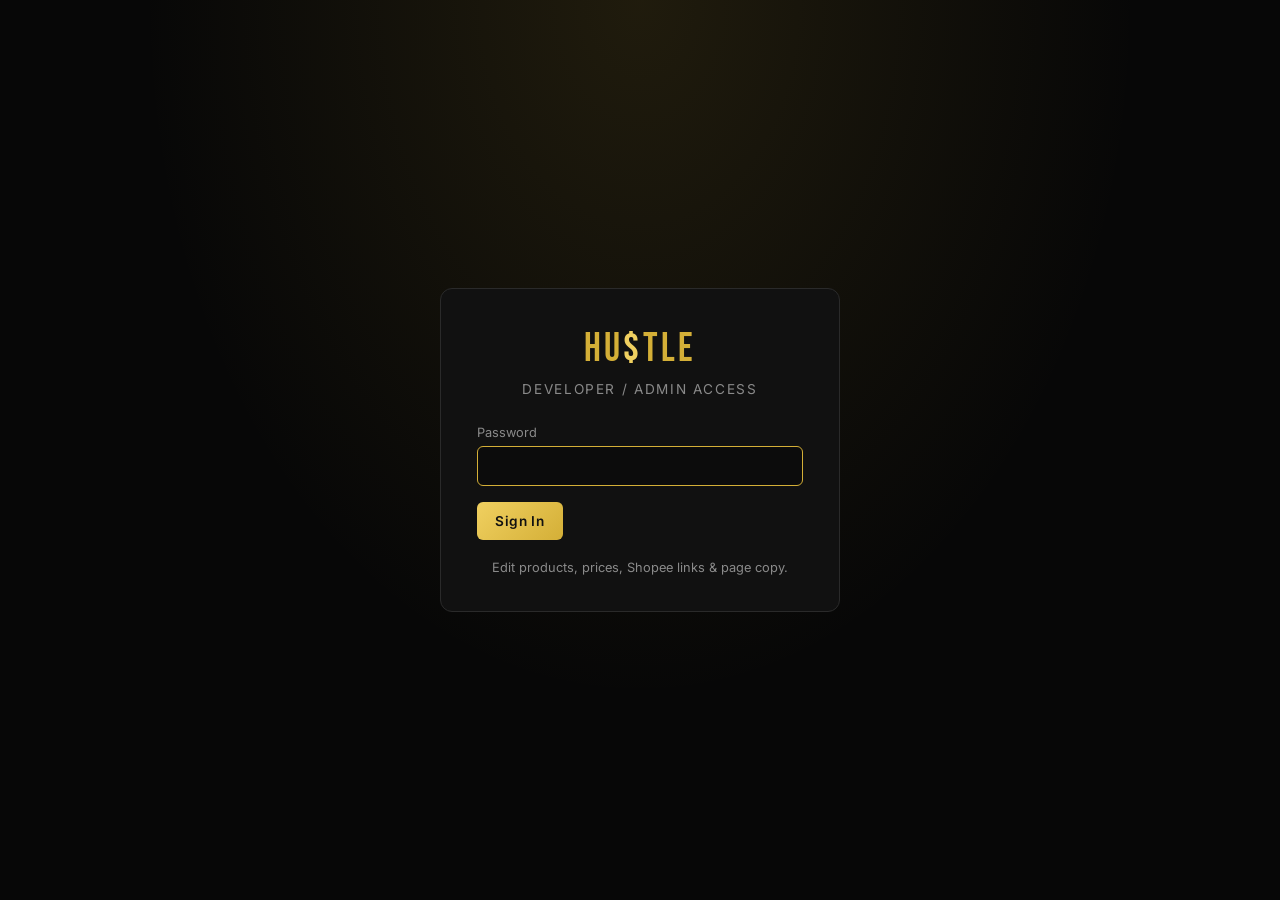
<file: admin/index.html>
<!DOCTYPE html>
<html lang="en">
  <head>
    <meta charset="UTF-8" />
    <meta name="viewport" content="width=device-width, initial-scale=1.0" />
    <meta name="robots" content="noindex, nofollow" />
    <title>HUSTLE Admin</title>
    <link rel="preconnect" href="https://fonts.googleapis.com" />
    <link rel="preconnect" href="https://fonts.gstatic.com" crossorigin />
    <link
      href="https://fonts.googleapis.com/css2?family=Bebas+Neue&family=Inter:wght@400;500;600;700&display=swap"
      rel="stylesheet"
    />
    <link rel="stylesheet" href="admin.css" />
  </head>
  <body>
    <!-- LOGIN -->
    <div id="login-screen" class="login-screen">
      <div class="login-card">
        <div class="login-logo">HU<span>$</span>TLE</div>
        <p class="login-sub">Developer / Admin Access</p>
        <form id="login-form">
          <label>
            Password
            <input type="password" id="password" autocomplete="current-password" required autofocus />
          </label>
          <button type="submit" class="btn btn-gold">Sign In</button>
          <p id="login-error" class="error hidden"></p>
        </form>
        <p class="login-hint">Edit products, prices, Shopee links &amp; page copy.</p>
      </div>
    </div>

    <!-- APP -->
    <div id="app" class="app hidden">
      <aside class="sidebar">
        <div class="sidebar-brand">HU<span>$</span>TLE <small>Admin</small></div>
        <nav>
          <button type="button" class="nav-item active" data-view="products">Products</button>
          <button type="button" class="nav-item" data-view="pricing">Pricing &amp; Bundle</button>
          <button type="button" class="nav-item" data-view="content">Page Content</button>
          <button type="button" class="nav-item" data-view="sizechart">Size Chart</button>
          <button type="button" class="nav-item" data-view="links">Shopee Links</button>
        </nav>
        <div class="sidebar-footer">
          <a href="/" target="_blank" rel="noopener">View site ↗</a>
          <button type="button" id="btn-seed" class="linkish">Reset to defaults</button>
          <button type="button" id="btn-logout" class="linkish danger">Log out</button>
        </div>
      </aside>

      <main class="main">
        <header class="topbar">
          <h1 id="view-title">Products</h1>
          <div class="topbar-actions">
            <span id="save-status" class="status"></span>
            <button type="button" id="btn-add-product" class="btn btn-gold">+ Add Product</button>
          </div>
        </header>

        <!-- PRODUCTS -->
        <section id="view-products" class="view">
          <p class="view-desc">
            Add clothing, edit names, images, details, sizes, and visibility. Prices can also be edited here or under Pricing.
          </p>
          <div id="product-list" class="product-list"></div>
        </section>

        <!-- PRICING -->
        <section id="view-pricing" class="view hidden">
          <p class="view-desc">Quick price editor for all products + the Black &amp; White pair deal.</p>
          <div class="card">
            <h2>Product prices</h2>
            <div id="price-table" class="price-table"></div>
          </div>
          <div class="card">
            <h2>Bundle deal</h2>
            <div class="form-grid">
              <label class="check">
                <input type="checkbox" id="bundle-enabled" /> Enable bundle on site
              </label>
              <label>Title <input id="bundle-title" type="text" /></label>
              <label>Subtitle <input id="bundle-subtitle" type="text" /></label>
              <label>Bundle price (RM) <input id="bundle-price" type="number" step="0.01" min="0" /></label>
              <label>Normal price (RM) <input id="bundle-compare" type="number" step="0.01" min="0" /></label>
              <label>% Off <input id="bundle-percent" type="number" step="1" min="0" /></label>
              <label>You save (RM) <input id="bundle-save" type="number" step="0.01" min="0" /></label>
              <label class="full">Shopee bundle URL <input id="bundle-shopee" type="url" /></label>
            </div>
            <button type="button" class="btn btn-gold" id="btn-save-bundle">Save pricing &amp; bundle</button>
          </div>
        </section>

        <!-- CONTENT -->
        <section id="view-content" class="view hidden">
          <p class="view-desc">Edit key marketing copy on the landing and about pages.</p>
          <div class="card">
            <h2>Landing hero</h2>
            <div class="form-grid">
              <label class="full">Hero tag <input id="c-heroTag" type="text" /></label>
              <label>Hero title <input id="c-heroTitle" type="text" /></label>
              <label>Hero subtitle (gold line) <input id="c-heroSubtitle" type="text" /></label>
              <label class="full">Hero body <textarea id="c-heroBody" rows="3"></textarea></label>
            </div>
          </div>
          <div class="card">
            <h2>About page</h2>
            <div class="form-grid">
              <label class="full">About title <input id="c-aboutTitle" type="text" /></label>
              <label class="full">About body <textarea id="c-aboutBody" rows="5"></textarea></label>
              <label class="full">Manifesto <input id="c-manifesto" type="text" /></label>
            </div>
            <button type="button" class="btn btn-gold" id="btn-save-content">Save content</button>
          </div>
        </section>

        <!-- SIZE CHART -->
        <section id="view-sizechart" class="view hidden">
          <p class="view-desc">Update the shop size chart matrix (shown in inches on the shop page).</p>
          <div class="card">
            <div id="size-rows"></div>
            <button type="button" class="btn btn-ghost" id="btn-add-size">+ Add size row</button>
            <label class="full" style="margin-top: 1rem; display: block">
              Note under chart
              <input id="size-note" type="text" />
            </label>
            <button type="button" class="btn btn-gold" id="btn-save-size" style="margin-top: 1rem">
              Save size chart
            </button>
          </div>
        </section>

        <!-- LINKS -->
        <section id="view-links" class="view hidden">
          <p class="view-desc">Default Shopee store URL used by site CTAs. Per-product links are set on each product.</p>
          <div class="card">
            <div class="form-grid">
              <label class="full">Brand name <input id="store-brand" type="text" /></label>
              <label class="full">Tagline <input id="store-tagline" type="text" /></label>
              <label class="full">Main Shopee store URL <input id="store-shopee" type="url" /></label>
            </div>
            <button type="button" class="btn btn-gold" id="btn-save-links">Save store links</button>
          </div>
        </section>
      </main>
    </div>

    <!-- PRODUCT MODAL -->
    <div id="modal" class="modal hidden" role="dialog" aria-modal="true">
      <div class="modal-backdrop" data-close></div>
      <div class="modal-panel">
        <header class="modal-head">
          <h2 id="modal-title">Edit product</h2>
          <button type="button" class="icon-btn" data-close aria-label="Close">✕</button>
        </header>
        <form id="product-form" class="modal-body">
          <input type="hidden" id="p-id" />
          <div class="form-grid">
            <label>Name * <input id="p-name" required type="text" placeholder="Oversized Tee" /></label>
            <label>Colour <input id="p-color" type="text" placeholder="Black" /></label>
            <label>Price (RM) * <input id="p-price" required type="number" step="0.01" min="0" /></label>
            <label>Compare-at price <input id="p-compare" type="number" step="0.01" min="0" placeholder="Optional" /></label>
            <label class="full">Description <textarea id="p-desc" rows="3"></textarea></label>
            <label class="full">
              Product details (one per line)
              <textarea id="p-details" rows="6" placeholder="230GSM&#10;100% Cotton"></textarea>
            </label>
            <label>Sizes (comma-separated) <input id="p-sizes" type="text" placeholder="S, M, L, XL" /></label>
            <label>Badge <input id="p-badge" type="text" placeholder="Bestseller" /></label>
            <label class="full">
              Image URLs or paths (one per line)
              <textarea
                id="p-images"
                rows="4"
                placeholder="assets/products/product-main.jpg&#10;https://..."
              ></textarea>
            </label>
            <label class="full">Shopee product URL <input id="p-shopee" type="url" /></label>
            <label>Category <input id="p-category" type="text" placeholder="tees" /></label>
            <label>Sort order <input id="p-sort" type="number" step="1" /></label>
            <label class="check"><input type="checkbox" id="p-featured" /> Featured on homepage</label>
            <label class="check"><input type="checkbox" id="p-active" checked /> Active (visible on site)</label>
          </div>
          <div class="modal-actions">
            <button type="button" class="btn btn-danger" id="btn-delete-product">Delete</button>
            <div class="spacer"></div>
            <button type="button" class="btn btn-ghost" data-close>Cancel</button>
            <button type="submit" class="btn btn-gold">Save product</button>
          </div>
        </form>
      </div>
    </div>

    <script src="admin.js"></script>
  </body>
</html>
</file>
<file: admin/admin.css>
:root {
  --bg: #070707;
  --panel: #111;
  --card: #161616;
  --border: #2a2a2a;
  --gold: #d4af37;
  --gold-bright: #f0d060;
  --text: #f2f2f2;
  --muted: #8a8a8a;
  --danger: #e74c3c;
  --ok: #2ecc71;
  --font: "Inter", system-ui, sans-serif;
  --display: "Bebas Neue", sans-serif;
}

* {
  box-sizing: border-box;
  margin: 0;
  padding: 0;
}

body {
  font-family: var(--font);
  background: var(--bg);
  color: var(--text);
  min-height: 100vh;
}

.hidden {
  display: none !important;
}

/* Login */
.login-screen {
  min-height: 100vh;
  display: grid;
  place-items: center;
  padding: 1.5rem;
  background: radial-gradient(ellipse at 50% 0%, rgba(212, 175, 55, 0.12), transparent 55%);
}

.login-card {
  width: min(100%, 400px);
  background: var(--panel);
  border: 1px solid var(--border);
  border-radius: 12px;
  padding: 2.25rem;
}

.login-logo {
  font-family: var(--display);
  font-size: 2.5rem;
  letter-spacing: 0.08em;
  color: var(--gold);
  text-align: center;
}

.login-logo span {
  color: var(--gold-bright);
}

.login-sub {
  text-align: center;
  color: var(--muted);
  font-size: 0.85rem;
  letter-spacing: 0.12em;
  text-transform: uppercase;
  margin: 0.5rem 0 1.75rem;
}

.login-card label {
  display: block;
  font-size: 0.8rem;
  color: var(--muted);
  margin-bottom: 1rem;
}

.login-card input {
  width: 100%;
  margin-top: 0.4rem;
}

.login-hint {
  margin-top: 1.25rem;
  font-size: 0.8rem;
  color: var(--muted);
  text-align: center;
}

.error {
  color: var(--danger);
  font-size: 0.85rem;
  margin-top: 0.75rem;
}

/* App shell */
.app {
  display: grid;
  grid-template-columns: 240px 1fr;
  min-height: 100vh;
}

.sidebar {
  background: var(--panel);
  border-right: 1px solid var(--border);
  padding: 1.5rem 1rem;
  display: flex;
  flex-direction: column;
  gap: 1.5rem;
  position: sticky;
  top: 0;
  height: 100vh;
}

.sidebar-brand {
  font-family: var(--display);
  font-size: 1.75rem;
  color: var(--gold);
  letter-spacing: 0.06em;
  padding: 0 0.5rem;
}

.sidebar-brand span {
  color: var(--gold-bright);
}

.sidebar-brand small {
  display: block;
  font-family: var(--font);
  font-size: 0.7rem;
  color: var(--muted);
  letter-spacing: 0.15em;
  text-transform: uppercase;
  margin-top: 0.15rem;
}

.nav-item {
  display: block;
  width: 100%;
  text-align: left;
  background: transparent;
  border: none;
  color: var(--muted);
  font: inherit;
  font-size: 0.9rem;
  font-weight: 500;
  padding: 0.7rem 0.75rem;
  border-radius: 8px;
  cursor: pointer;
  margin-bottom: 0.25rem;
  transition: 0.2s;
}

.nav-item:hover {
  color: var(--text);
  background: #1a1a1a;
}

.nav-item.active {
  color: var(--gold);
  background: rgba(212, 175, 55, 0.1);
}

.sidebar-footer {
  margin-top: auto;
  display: flex;
  flex-direction: column;
  gap: 0.5rem;
  padding: 0 0.5rem;
  font-size: 0.85rem;
}

.sidebar-footer a {
  color: var(--gold);
  text-decoration: none;
}

.linkish {
  background: none;
  border: none;
  color: var(--muted);
  font: inherit;
  font-size: 0.85rem;
  text-align: left;
  cursor: pointer;
  padding: 0;
}

.linkish:hover {
  color: var(--text);
}

.linkish.danger:hover {
  color: var(--danger);
}

.main {
  padding: 1.5rem 2rem 3rem;
  max-width: 1100px;
}

.topbar {
  display: flex;
  align-items: center;
  justify-content: space-between;
  gap: 1rem;
  margin-bottom: 1.5rem;
  flex-wrap: wrap;
}

.topbar h1 {
  font-family: var(--display);
  font-size: 2rem;
  letter-spacing: 0.04em;
}

.topbar-actions {
  display: flex;
  align-items: center;
  gap: 0.75rem;
}

.status {
  font-size: 0.8rem;
  color: var(--muted);
}

.status.ok {
  color: var(--ok);
}

.status.err {
  color: var(--danger);
}

.view-desc {
  color: var(--muted);
  font-size: 0.95rem;
  margin-bottom: 1.25rem;
  max-width: 640px;
}

/* Buttons & inputs */
.btn {
  display: inline-flex;
  align-items: center;
  justify-content: center;
  gap: 0.4rem;
  padding: 0.7rem 1.15rem;
  border-radius: 6px;
  border: none;
  font: inherit;
  font-size: 0.85rem;
  font-weight: 600;
  letter-spacing: 0.04em;
  cursor: pointer;
  transition: 0.2s;
}

.btn-gold {
  background: linear-gradient(135deg, var(--gold-bright), var(--gold));
  color: #111;
}

.btn-gold:hover {
  filter: brightness(1.08);
}

.btn-ghost {
  background: transparent;
  border: 1px solid var(--border);
  color: var(--text);
}

.btn-ghost:hover {
  border-color: var(--gold);
  color: var(--gold);
}

.btn-danger {
  background: transparent;
  border: 1px solid var(--danger);
  color: var(--danger);
}

.btn-danger:hover {
  background: var(--danger);
  color: #fff;
}

input,
textarea,
select {
  width: 100%;
  background: #0c0c0c;
  border: 1px solid var(--border);
  color: var(--text);
  border-radius: 6px;
  padding: 0.65rem 0.75rem;
  font: inherit;
  font-size: 0.9rem;
}

input:focus,
textarea:focus {
  outline: none;
  border-color: var(--gold);
}

label {
  font-size: 0.8rem;
  color: var(--muted);
  display: flex;
  flex-direction: column;
  gap: 0.35rem;
}

label.check {
  flex-direction: row;
  align-items: center;
  gap: 0.5rem;
  color: var(--text);
  font-size: 0.9rem;
}

label.check input {
  width: auto;
}

.form-grid {
  display: grid;
  grid-template-columns: 1fr 1fr;
  gap: 1rem;
  margin-bottom: 1.25rem;
}

.form-grid .full {
  grid-column: 1 / -1;
}

.card {
  background: var(--card);
  border: 1px solid var(--border);
  border-radius: 12px;
  padding: 1.5rem;
  margin-bottom: 1.25rem;
}

.card h2 {
  font-family: var(--display);
  font-size: 1.35rem;
  letter-spacing: 0.06em;
  color: var(--gold);
  margin-bottom: 1rem;
}

/* Product list */
.product-list {
  display: flex;
  flex-direction: column;
  gap: 0.75rem;
}

.product-row {
  display: grid;
  grid-template-columns: 72px 1fr auto;
  gap: 1rem;
  align-items: center;
  background: var(--card);
  border: 1px solid var(--border);
  border-radius: 10px;
  padding: 0.85rem 1rem;
  cursor: pointer;
  transition: 0.2s;
}

.product-row:hover {
  border-color: rgba(212, 175, 55, 0.45);
}

.product-row img {
  width: 72px;
  height: 72px;
  object-fit: cover;
  border-radius: 6px;
  background: #0a0a0a;
}

.product-row h3 {
  font-size: 1rem;
  font-weight: 600;
}

.product-row .meta {
  font-size: 0.8rem;
  color: var(--muted);
  margin-top: 0.25rem;
}

.product-row .price {
  font-family: var(--display);
  font-size: 1.35rem;
  color: var(--gold);
  letter-spacing: 0.04em;
}

.badges {
  display: flex;
  flex-wrap: wrap;
  gap: 0.35rem;
  margin-top: 0.4rem;
}

.pill {
  font-size: 0.65rem;
  font-weight: 700;
  letter-spacing: 0.06em;
  text-transform: uppercase;
  padding: 0.2rem 0.45rem;
  border-radius: 4px;
  background: #222;
  color: var(--muted);
}

.pill.on {
  background: rgba(212, 175, 55, 0.15);
  color: var(--gold);
}

.pill.off {
  background: rgba(231, 76, 60, 0.15);
  color: var(--danger);
}

/* Price table */
.price-row {
  display: grid;
  grid-template-columns: 1fr 120px 120px;
  gap: 0.75rem;
  align-items: end;
  margin-bottom: 0.75rem;
  padding-bottom: 0.75rem;
  border-bottom: 1px solid var(--border);
}

.price-row:last-child {
  border-bottom: none;
}

/* Size chart editor */
.size-row {
  display: grid;
  grid-template-columns: 80px 1fr 1fr 1fr auto;
  gap: 0.5rem;
  margin-bottom: 0.5rem;
  align-items: end;
}

/* Modal */
.modal {
  position: fixed;
  inset: 0;
  z-index: 100;
  display: grid;
  place-items: center;
  padding: 1rem;
}

.modal-backdrop {
  position: absolute;
  inset: 0;
  background: rgba(0, 0, 0, 0.75);
}

.modal-panel {
  position: relative;
  width: min(100%, 640px);
  max-height: 90vh;
  overflow: auto;
  background: var(--panel);
  border: 1px solid var(--border);
  border-radius: 12px;
}

.modal-head {
  display: flex;
  align-items: center;
  justify-content: space-between;
  padding: 1rem 1.25rem;
  border-bottom: 1px solid var(--border);
  position: sticky;
  top: 0;
  background: var(--panel);
  z-index: 1;
}

.modal-head h2 {
  font-family: var(--display);
  font-size: 1.4rem;
  letter-spacing: 0.05em;
}

.icon-btn {
  background: none;
  border: none;
  color: var(--muted);
  font-size: 1.1rem;
  cursor: pointer;
  padding: 0.25rem 0.5rem;
}

.modal-body {
  padding: 1.25rem;
}

.modal-actions {
  display: flex;
  align-items: center;
  gap: 0.5rem;
  margin-top: 0.5rem;
  flex-wrap: wrap;
}

.modal-actions .spacer {
  flex: 1;
}

@media (max-width: 800px) {
  .app {
    grid-template-columns: 1fr;
  }

  .sidebar {
    height: auto;
    position: static;
  }

  .form-grid,
  .price-row,
  .size-row {
    grid-template-columns: 1fr;
  }

  .product-row {
    grid-template-columns: 56px 1fr;
  }

  .product-row .price {
    grid-column: 2;
  }
}
</file>
